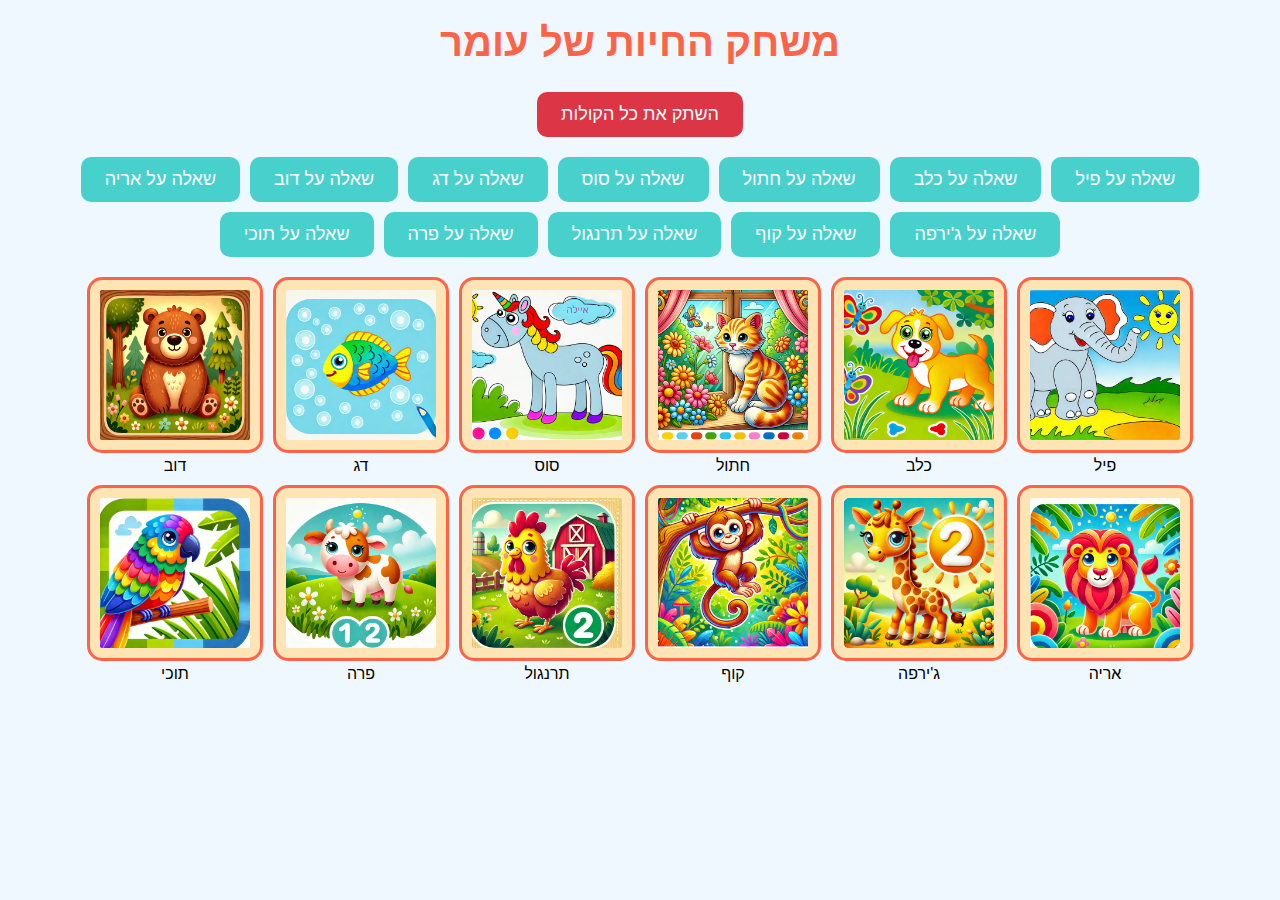
<file: index.html>
<!DOCTYPE html>
<html lang="he" dir="rtl">
<head>
    <meta charset="UTF-8">
    <meta name="viewport" content="width=device-width, initial-scale=1.0">
    <title>משחק החיות של עומר</title>
    <style>
        body {
            font-family: 'Segoe UI', Tahoma, Geneva, Verdana, sans-serif;
            background-color: #f0f8ff;
            text-align: center;
            margin: 0;
            padding: 0;
        }
        h1 {
            color: #ff6347;
            margin-top: 20px;
            font-size: 2.5rem;
        }
        .question-container, .animal-container {
            display: flex;
            flex-wrap: wrap;
            justify-content: center;
            gap: 10px;
            margin: 20px 0;
        }
        .animal-box {
            transition: transform 0.3s ease;
        }
        .animal-box:hover {
            transform: scale(1.05);
        }
        .animal-image {
            width: 150px;
            height: 150px;
            border: 3px solid #ff6347;
            border-radius: 15px;
            cursor: pointer;
            background-color: #ffe4b5;
            padding: 10px;
            object-fit: cover;
        }
        .button {
            padding: 12px 24px;
            font-size: 18px;
            cursor: pointer;
            background-color: #48d1cc;
            color: white;
            border: none;
            border-radius: 10px;
            transition: background-color 0.3s ease;
        }
        .button:hover {
            background-color: #20b2aa;
        }
        .mute-button {
            background-color: #dc3545;
            margin: 20px auto;
            display: block;
        }
        .mute-button:hover {
            background-color: #c82333;
        }
        @media (max-width: 768px) {
            .animal-image {
                width: 120px;
                height: 120px;
            }
            .button {
                font-size: 16px;
                padding: 10px 20px;
            }
        }
    </style>
</head>
<body>
    <h1>משחק החיות של עומר</h1>

    <button class="button mute-button" onclick="muteAllSounds()">השתק את כל הקולות</button>

    <div class="question-container"></div>
    <div class="animal-container"></div>

    <script>
        const animals = [
            { name: 'פיל', image: 'Elephant.jpg', sound: 'elephant_sound.mp3', question: 'elephant_question.mp3' },
            { name: 'כלב', image: 'Dog.jpg', sound: 'dog_bark.mp3', question: 'dog_question.mp3' },
            { name: 'חתול', image: 'Cat.jpg', sound: 'cat_meow.mp3', question: 'cat_question.mp3' },
            { name: 'סוס', image: 'Horse.jpg', sound: 'horse_neigh.mp3', question: 'horse_question.mp3' },
            { name: 'דג', image: 'Fish.jpg', sound: 'fish_bubble.mp3', question: 'fish_question.mp3' },
            { name: 'דוב', image: 'Bear.jpg', sound: 'bear_growl.mp3', question: 'bear_question.mp3' },
            { name: 'אריה', image: 'Lion.jpg', sound: 'lion_roar.mp3', question: 'lion_question.mp3' },
            { name: 'ג\'ירפה', image: 'Giraffe.jpg', sound: 'giraffe_munch.mp3', question: 'giraffe_question.mp3' },
            { name: 'קוף', image: 'Monkey.jpg', sound: 'monkey_chatter.mp3', question: 'monkey_question.mp3' },
            { name: 'תרנגול', image: 'Chicken.jpg', sound: 'chicken_cluck.mp3', question: 'chicken_question.mp3' },
            { name: 'פרה', image: 'Cow.jpg', sound: 'cow_moo.mp3', question: 'cow_question.mp3' },
            { name: 'תוכי', image: 'Parrot.jpg', sound: 'parrot_squawk.mp3', question: 'parrot_question.mp3' }
        ];

        function createContent() {
            const animalContainer = document.querySelector('.animal-container');
            const questionContainer = document.querySelector('.question-container');
            animals.forEach(animal => {
                const animalBox = document.createElement('div');
                animalBox.className = 'animal-box';
                animalBox.innerHTML = `
                    <img src="images/${animal.image}" alt="${animal.name}" class="animal-image" onclick="playAnimalSound('${animal.name}Sound')">
                    <div class="animal-name">${animal.name}</div>
                    <audio id="${animal.name}Sound" src="animal_sounds/${animal.sound}"></audio>
                    <audio id="${animal.name}Question" src="sounds/${animal.question}"></audio>
                `;
                animalContainer.appendChild(animalBox);

                const questionButton = document.createElement('button');
                questionButton.className = 'button';
                questionButton.textContent = `שאלה על ${animal.name}`;
                questionButton.onclick = () => playQuestion(`${animal.name}Question`);
                questionContainer.appendChild(questionButton);
            });
        }

        function muteAllSounds() {
            const sounds = document.querySelectorAll('audio');
            sounds.forEach(sound => {
                sound.pause();
                sound.currentTime = 0;
            });
        }

        function playAnimalSound(soundId) {
            muteAllSounds();
            const sound = document.getElementById(soundId);
            if (sound) {
                console.log(`Playing sound for: ${soundId}`);
                console.log(`Sound URL: ${sound.src}`);
                sound.play().catch(e => console.error(`Failed to play sound: ${e}`));
            } else {
                console.error(`Sound element not found for: ${soundId}`);
            }
        }

        function playQuestion(questionId) {
            muteAllSounds();
            const question = document.getElementById(questionId);
            if (question) {
                console.log(`Playing question for: ${questionId}`);
                console.log(`Question URL: ${question.src}`);
                question.play().catch(e => console.error(`Failed to play question: ${e}`));
            } else {
                console.error(`Question element not found for: ${questionId}`);
            }
        }

        window.onload = createContent;
    </script>
</body>
</html>
</file>
